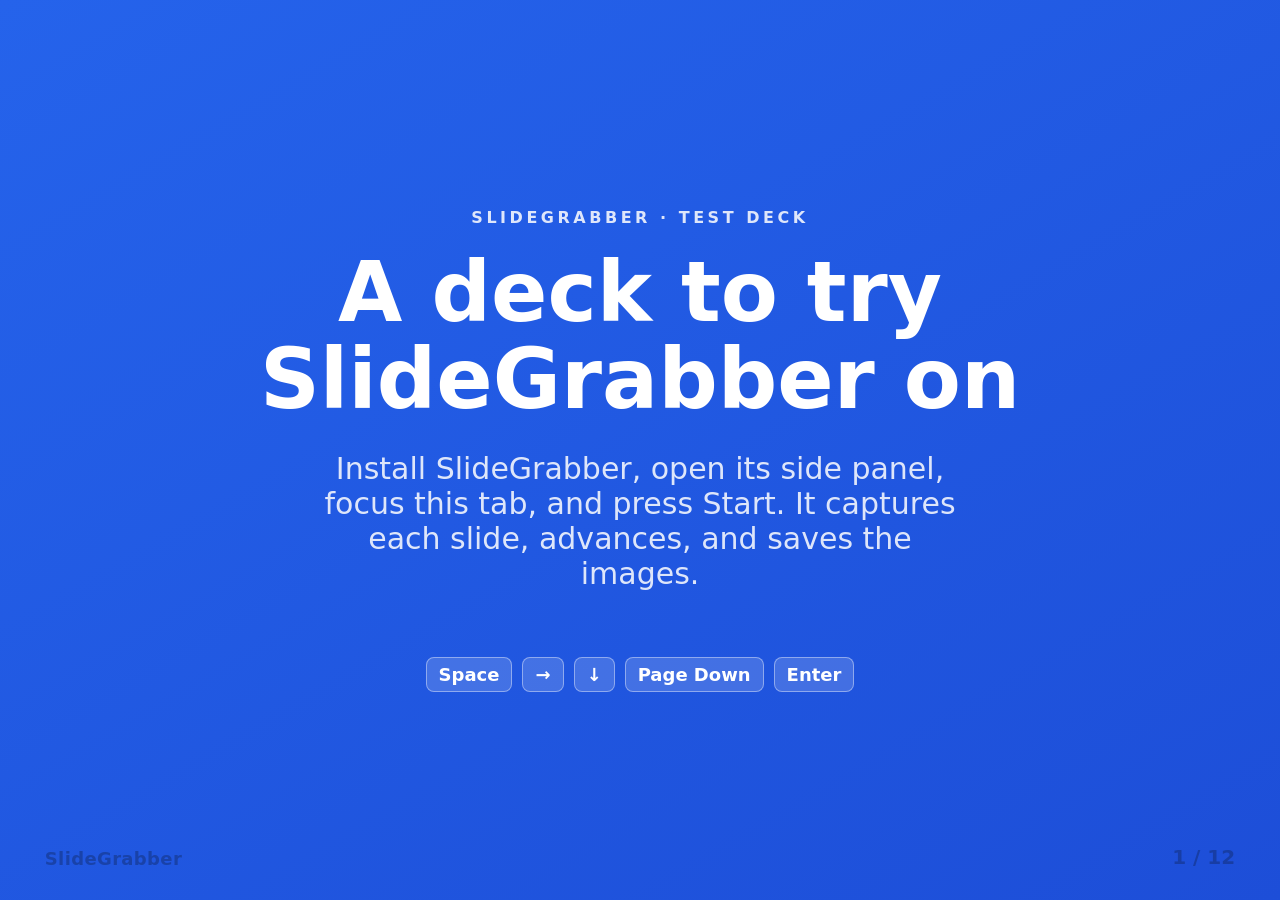
<file: demo/index.html>
<!DOCTYPE html>
<html lang="en">
  <head>
    <meta charset="UTF-8" />
    <meta name="viewport" content="width=device-width, initial-scale=1.0" />
    <title>SlideGrabber — Demo Deck</title>
    <style>
      :root {
        --ink: #0f2557;
        --blue: #2563eb;
        --blue-dark: #1d4ed8;
      }
      * {
        box-sizing: border-box;
      }
      html,
      body {
        margin: 0;
        height: 100%;
      }
      body {
        font-family: "Segoe UI", system-ui, -apple-system, Helvetica, Arial,
          sans-serif;
        color: var(--ink);
        background: #eef3fc;
        overflow: hidden;
      }

      /* One slide fills the viewport. Only the active slide is shown. */
      .slide {
        position: fixed;
        inset: 0;
        display: none;
        flex-direction: column;
        justify-content: center;
        align-items: center;
        text-align: center;
        padding: 8vh 8vw;
      }
      .slide.active {
        display: flex;
      }

      .kicker {
        text-transform: uppercase;
        letter-spacing: 0.22em;
        font-size: clamp(11px, 1.6vw, 16px);
        font-weight: 700;
        opacity: 0.55;
        margin-bottom: 2.4vh;
      }
      .headline {
        font-size: clamp(30px, 6.5vw, 84px);
        font-weight: 800;
        line-height: 1.05;
        margin: 0;
        max-width: 18ch;
      }
      .sub {
        font-size: clamp(16px, 2.6vw, 30px);
        font-weight: 400;
        opacity: 0.75;
        margin-top: 3vh;
        max-width: 34ch;
      }

      /* Slide number, bottom-right on every slide. */
      .pageno {
        position: fixed;
        right: 3.5vw;
        bottom: 3.5vh;
        font-size: clamp(12px, 1.8vw, 20px);
        font-weight: 700;
        opacity: 0.4;
      }
      .brandmark {
        position: fixed;
        left: 3.5vw;
        bottom: 3.5vh;
        font-size: clamp(12px, 1.8vw, 18px);
        font-weight: 700;
        letter-spacing: 0.02em;
        opacity: 0.4;
      }

      /* Title slide gets the blue background + white text. */
      #s0 {
        background: linear-gradient(150deg, var(--blue) 0%, var(--blue-dark) 100%);
        color: #fff;
      }
      #s0 .kicker,
      #s0 .sub {
        opacity: 0.85;
      }
      #s0 .keys {
        margin-top: 4vh;
        display: flex;
        flex-wrap: wrap;
        gap: 10px;
        justify-content: center;
      }
      kbd {
        font-family: inherit;
        font-size: clamp(13px, 1.8vw, 18px);
        font-weight: 600;
        padding: 6px 12px;
        border-radius: 8px;
        background: rgba(255, 255, 255, 0.16);
        border: 1px solid rgba(255, 255, 255, 0.4);
        color: #fff;
      }

      /* Give content slides a little visual variety so captures differ. */
      #s2 {
        background: #ffffff;
      }
      #s4 {
        background: #f4f7ff;
      }
      #s6 {
        background: #eaf1ff;
      }
      #s8 {
        background: #ffffff;
      }
      #s10 .headline {
        color: var(--blue-dark);
      }

      .dot {
        width: clamp(56px, 9vw, 120px);
        height: clamp(56px, 9vw, 120px);
        border-radius: 50%;
        background: var(--blue);
        color: #fff;
        display: grid;
        place-items: center;
        font-size: clamp(26px, 5vw, 56px);
        font-weight: 800;
        margin-bottom: 3vh;
      }

      /* End slide. */
      #end {
        background: linear-gradient(150deg, #0f2557 0%, #1d4ed8 100%);
        color: #fff;
      }
      #end .sub {
        opacity: 0.85;
      }
    </style>
  </head>
  <body>
    <!-- Title / instructions -->
    <section class="slide active" id="s0">
      <div class="kicker">SlideGrabber · Test Deck</div>
      <h1 class="headline">A deck to try SlideGrabber on</h1>
      <p class="sub">
        Install SlideGrabber, open its side panel, focus this tab, and press
        Start. It captures each slide, advances, and saves the images.
      </p>
      <div class="keys">
        <kbd>Space</kbd>
        <kbd>→</kbd>
        <kbd>↓</kbd>
        <kbd>Page Down</kbd>
        <kbd>Enter</kbd>
      </div>
    </section>

    <section class="slide" id="s1">
      <div class="kicker">Slide 01</div>
      <h2 class="headline">Every slide is one full screen</h2>
      <p class="sub">
        SlideGrabber grabs the visible tab area — exactly what you see here.
      </p>
    </section>

    <section class="slide" id="s2">
      <div class="dot">2</div>
      <h2 class="headline">Different layouts, different pixels</h2>
      <p class="sub">
        Varied slides make the auto-stop comparison meaningful.
      </p>
    </section>

    <section class="slide" id="s3">
      <div class="kicker">Slide 03</div>
      <h2 class="headline">Advance with the key you chose</h2>
      <p class="sub">
        Space, arrow keys, Page&nbsp;Down or Enter — pick it in the side panel.
      </p>
    </section>

    <section class="slide" id="s4">
      <div class="dot">4</div>
      <h2 class="headline">Crop the edges if you like</h2>
      <p class="sub">
        Use Capture preview to drag crop lines and trim browser chrome.
      </p>
    </section>

    <section class="slide" id="s5">
      <div class="kicker">Slide 05</div>
      <h2 class="headline">PNG for crisp text</h2>
      <p class="sub">JPG is smaller; the text mode keeps edges sharp.</p>
    </section>

    <section class="slide" id="s6">
      <div class="dot">6</div>
      <h2 class="headline">Files land in your Downloads</h2>
      <p class="sub">Numbered in order: slide_001, slide_002, slide_003 …</p>
    </section>

    <section class="slide" id="s7">
      <div class="kicker">Slide 07</div>
      <h2 class="headline">Set a max, or let it auto-stop</h2>
      <p class="sub">
        The run ends by itself when the deck stops changing.
      </p>
    </section>

    <section class="slide" id="s8">
      <div class="dot">8</div>
      <h2 class="headline">Halfway is a good place to be</h2>
      <p class="sub">A few more slides, then the end.</p>
    </section>

    <section class="slide" id="s9">
      <div class="kicker">Slide 09</div>
      <h2 class="headline">Almost there</h2>
      <p class="sub">One content slide left before the finale.</p>
    </section>

    <section class="slide" id="s10">
      <div class="kicker">Slide 10</div>
      <h2 class="headline">Last content slide</h2>
      <p class="sub">Next stop: the end — where auto-stop kicks in.</p>
    </section>

    <!-- End slide: advancing further stays identical -> demonstrates auto-stop -->
    <section class="slide" id="end">
      <h2 class="headline">The End</h2>
      <p class="sub">
        Keep pressing the advance key — nothing changes now, so SlideGrabber’s
        auto-stop ends the run on its own.
      </p>
    </section>

    <div class="brandmark">SlideGrabber</div>
    <div class="pageno" id="pageno"></div>

    <script>
      "use strict";
      const slides = Array.from(document.querySelectorAll(".slide"));
      const pageno = document.getElementById("pageno");
      let i = 0;

      // Keys that move forward / backward. Forward set mirrors the advance keys
      // SlideGrabber can send; backward keys are the usual presentation ones.
      const NEXT = new Set([
        "Space",
        "Enter",
        "ArrowRight",
        "ArrowDown",
        "PageDown",
      ]);
      const PREV = new Set(["ArrowLeft", "ArrowUp", "PageUp"]);

      function show(n) {
        i = Math.max(0, Math.min(slides.length - 1, n));
        slides.forEach((s, idx) => s.classList.toggle("active", idx === i));
        pageno.textContent = i + 1 + " / " + slides.length;
      }

      window.addEventListener("keydown", (e) => {
        if (NEXT.has(e.code)) {
          e.preventDefault();
          show(i + 1);
        } else if (PREV.has(e.code)) {
          e.preventDefault();
          show(i - 1);
        } else if (e.code === "Home") {
          show(0);
        } else if (e.code === "End") {
          show(slides.length - 1);
        }
      });

      // Click / tap also advances, for manual browsing without the extension.
      window.addEventListener("click", () => show(i + 1));

      show(0);
    </script>
  </body>
</html>
</file>
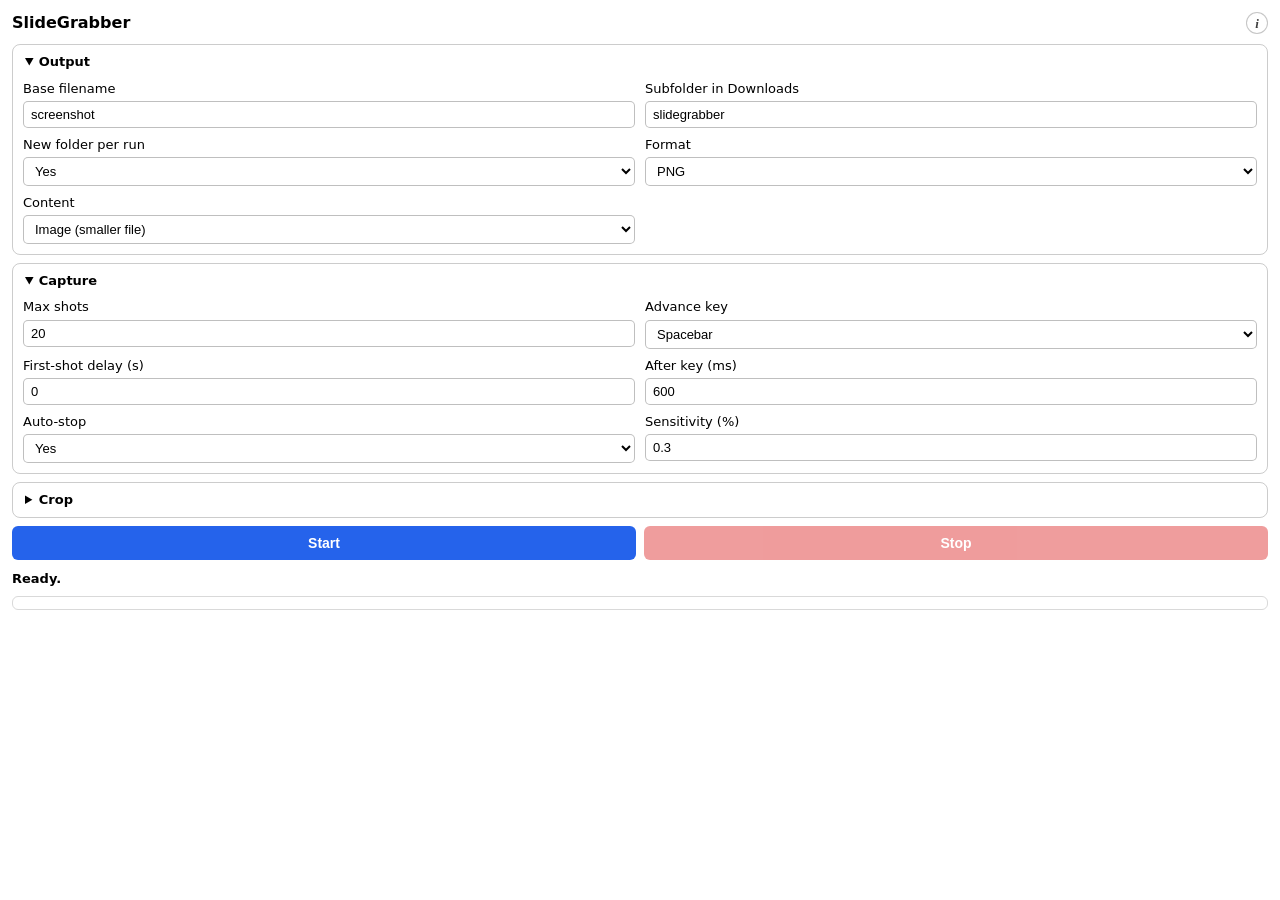
<file: sidepanel.html>
<!DOCTYPE html>
<html lang="en">
  <head>
    <meta charset="UTF-8" />
    <meta name="viewport" content="width=device-width, initial-scale=1.0" />
    <title>SlideGrabber</title>
    <link rel="stylesheet" href="sidepanel.css" />
  </head>
  <body>
    <header class="app-header">
      <h1>SlideGrabber</h1>
      <button
        type="button"
        id="infoBtn"
        class="info-btn"
        title="About SlideGrabber"
        aria-label="About SlideGrabber"
      >
        i
      </button>
    </header>

    <dialog id="infoDialog" class="info-dialog">
      <div class="info-bar">
        <strong>About SlideGrabber</strong>
        <button type="button" id="infoClose" class="info-bar-close">Close</button>
      </div>

      <div class="info-body">
        <img src="icon-128.png" alt="" class="info-logo" width="72" height="72" />
        <div class="info-name">SlideGrabber</div>
        <div class="info-tagline">Capture any tab, slide by slide</div>
        <div class="info-subtagline">CAPTURE. ADVANCE. DONE.</div>

        <div class="info-group">
          <div class="info-row">
            <span class="info-row-label">Version</span>
            <span class="info-row-value" id="infoVersion">—</span>
          </div>
        </div>

        <div class="info-group">
          <div class="info-row">
            <span class="info-row-label">Author</span>
            <span class="info-row-value">Stefan Schmidbauer</span>
          </div>
          <div class="info-row">
            <span class="info-row-label">License</span>
            <span class="info-row-value">MIT</span>
          </div>
          <a
            class="info-row"
            href="https://github.com/Stefan-Schmidbauer/slide-grabber"
            target="_blank"
            rel="noopener"
          >
            <span class="info-row-label">Source</span>
            <span class="info-row-value link">GitHub</span>
          </a>
          <a
            class="info-row"
            href="https://stefan-schmidbauer.github.io/slide-grabber/demo/"
            target="_blank"
            rel="noopener"
          >
            <span class="info-row-label">Demo</span>
            <span class="info-row-value link">Try it out</span>
          </a>
          <a
            class="info-row"
            href="https://github.com/Stefan-Schmidbauer/slide-grabber/blob/main/PRIVACY.md"
            target="_blank"
            rel="noopener"
          >
            <span class="info-row-label">Privacy</span>
            <span class="info-row-value link">Policy</span>
          </a>
        </div>

        <div class="info-group">
          <a
            class="info-row"
            href="https://chromewebstore.google.com/detail/slidegrabber/mhppbdinngcdcbgafcppmcchpfjgmlnk/reviews"
            target="_blank"
            rel="noopener"
          >
            <span class="info-row-label">Rate on Chrome Web Store</span>
            <span class="info-row-value star">★</span>
          </a>
          <a
            class="info-row"
            href="mailto:support@ancroo.com?subject=SlideGrabber%20Feedback"
          >
            <span class="info-row-label">Send Feedback</span>
            <span class="info-row-value mail">✉</span>
          </a>
        </div>

        <div class="info-footer">Built with the help of AI (Claude by Anthropic)</div>
      </div>
    </dialog>

    <details class="section" open>
      <summary>Output</summary>
      <div class="grid2">
        <label>
          Base filename
          <input type="text" id="filename" value="screenshot" />
        </label>
        <label>
          Subfolder in Downloads
          <input
            type="text"
            id="directory"
            placeholder="e.g. slides"
            value="slidegrabber"
            title="Subfolder inside the Downloads folder"
          />
        </label>
        <label>
          New folder per run
          <select
            id="folderPerRun"
            title="Yes: each run saves into its own folder named after the start time and the tab title"
          >
            <option value="1">Yes</option>
            <option value="0">No</option>
          </select>
        </label>
        <label>
          Format
          <select id="format">
            <option value="png">PNG</option>
            <option value="jpeg">JPG</option>
          </select>
        </label>
        <label id="contentLabel">
          Content
          <select id="content" title="Only used for JPG">
            <option value="image">Image (smaller file)</option>
            <option value="text">Text (sharper edges)</option>
          </select>
        </label>
      </div>
    </details>

    <details class="section" open>
      <summary>Capture</summary>
      <div class="grid2">
        <label>
          Max shots
          <input type="number" id="maxCount" min="1" value="20" />
        </label>
        <label>
          Advance key
          <select id="advanceKey">
            <option value="Space">Spacebar</option>
            <option value="PageDown">Page Down</option>
            <option value="PageUp">Page Up</option>
            <option value="ArrowRight">Arrow Right</option>
            <option value="ArrowDown">Arrow Down</option>
            <option value="ArrowUp">Arrow Up</option>
            <option value="Enter">Enter</option>
          </select>
        </label>
        <label>
          First-shot delay (s)
          <input type="number" id="startDelaySec" min="0" step="1" value="0" />
        </label>
        <label>
          After key (ms)
          <input type="number" id="delayMs" min="0" step="50" value="600" />
        </label>
        <label>
          Auto-stop
          <select
            id="autoStopIdentical"
            title="Yes: stop when the page no longer changes (3 identical pages in a row)"
          >
            <option value="2">Yes</option>
            <option value="0">No</option>
          </select>
        </label>
        <label>
          Sensitivity (%)
          <input
            type="number"
            id="changeThreshold"
            min="0"
            step="0.1"
            value="0.3"
            title="How much of the page must change to count as a new page (lower = more sensitive)"
          />
        </label>
      </div>
    </details>

    <details class="section" id="cropSection">
      <summary>Crop</summary>
      <div class="crop-grid">
        <label>Top (px)<input type="number" id="cropTop" min="0" value="0" /></label>
        <label>Bottom (px)<input type="number" id="cropBottom" min="0" value="0" /></label>
        <label>Left (px)<input type="number" id="cropLeft" min="0" value="0" /></label>
        <label>Right (px)<input type="number" id="cropRight" min="0" value="0" /></label>
      </div>

      <button type="button" id="previewBtn" class="preview-btn">Capture preview</button>
      <p id="previewHint" class="preview-hint" hidden>
        Drag the lines with the mouse to set the crop edges.
      </p>
      <div id="previewWrap" class="preview-wrap" hidden>
        <img id="previewImg" alt="Preview of the active tab" />
        <div id="cropOverlay" class="crop-overlay">
          <div class="shade shade-top"></div>
          <div class="shade shade-bottom"></div>
          <div class="shade shade-left"></div>
          <div class="shade shade-right"></div>
          <div class="keep-box"></div>
          <div class="handle handle-top" data-edge="top" title="Drag the top edge"></div>
          <div class="handle handle-bottom" data-edge="bottom" title="Drag the bottom edge"></div>
          <div class="handle handle-left" data-edge="left" title="Drag the left edge"></div>
          <div class="handle handle-right" data-edge="right" title="Drag the right edge"></div>
        </div>
      </div>
    </details>

    <div class="buttons">
      <button id="startBtn" type="button">Start</button>
      <button id="stopBtn" type="button" disabled>Stop</button>
    </div>

    <p id="status" class="status">Ready.</p>
    <div id="log" class="log" aria-live="polite"></div>

    <script src="sidepanel.js"></script>
  </body>
</html>
</file>
<file: sidepanel.css>
:root {
  color-scheme: light dark;
  font-family: system-ui, -apple-system, "Segoe UI", sans-serif;
}

body {
  margin: 0;
  padding: 12px;
  font-size: 13px;
  line-height: 1.4;
}

.app-header {
  display: flex;
  align-items: center;
  justify-content: space-between;
  gap: 8px;
  margin: 0 0 10px;
}

h1 {
  font-size: 16px;
  margin: 0;
}

/* Round "i" button that opens the About dialog. */
.info-btn {
  flex: 0 0 auto;
  width: 22px;
  height: 22px;
  padding: 0;
  border: 1px solid rgba(128, 128, 128, 0.6);
  border-radius: 50%;
  background: canvas;
  color: canvastext;
  font-size: 13px;
  font-weight: 700;
  font-style: italic;
  font-family: Georgia, "Times New Roman", serif;
  line-height: 1;
  cursor: pointer;
  opacity: 0.75;
}

.info-btn:hover {
  opacity: 1;
  border-color: #2563eb;
  color: #2563eb;
}

.info-dialog {
  width: min(340px, calc(100vw - 24px));
  padding: 0;
  border: 1px solid rgba(128, 128, 128, 0.5);
  border-radius: 12px;
  overflow: hidden;
  background: canvas;
  color: canvastext;
  font-size: 13px;
  line-height: 1.45;
}

.info-dialog::backdrop {
  background: rgba(0, 0, 0, 0.45);
}

/* Title bar: "About …" left, "Close" right. */
.info-bar {
  display: flex;
  align-items: center;
  justify-content: space-between;
  padding: 10px 14px;
  border-bottom: 1px solid rgba(128, 128, 128, 0.3);
}

.info-bar strong {
  font-size: 14px;
}

.info-bar-close {
  flex: 0 0 auto;
  padding: 2px 6px;
  border: none;
  background: none;
  color: #2563eb;
  font-size: 13px;
  font-weight: 500;
  cursor: pointer;
}

.info-bar-close:hover {
  text-decoration: underline;
}

.info-body {
  padding: 18px 14px 14px;
}

/* Centered identity block. */
.info-logo {
  display: block;
  margin: 0 auto 12px;
  border-radius: 14px;
}

.info-name {
  text-align: center;
  font-size: 18px;
  font-weight: 700;
}

.info-tagline {
  text-align: center;
  margin-top: 4px;
  opacity: 0.75;
}

.info-subtagline {
  text-align: center;
  margin-top: 6px;
  font-size: 11px;
  font-weight: 700;
  letter-spacing: 0.12em;
  opacity: 0.5;
}

/* Grouped, rounded card lists (iOS-style). */
.info-group {
  margin-top: 16px;
  border: 1px solid rgba(128, 128, 128, 0.35);
  border-radius: 10px;
  overflow: hidden;
}

.info-row {
  display: flex;
  align-items: center;
  justify-content: space-between;
  gap: 10px;
  padding: 10px 12px;
}

.info-row + .info-row {
  border-top: 1px solid rgba(128, 128, 128, 0.25);
}

.info-row-label {
  opacity: 0.75;
}

.info-row-value {
  font-weight: 500;
  text-align: right;
}

/* Rows that are links get a pointer + hover highlight. */
a.info-row {
  text-decoration: none;
  color: inherit;
  cursor: pointer;
}

a.info-row:hover {
  background: rgba(128, 128, 128, 0.1);
}

.info-row-value.link {
  color: #2563eb;
}

.info-row-value.star {
  color: #f5a623;
}

.info-row-value.mail {
  color: #2563eb;
}

.info-footer {
  text-align: center;
  margin-top: 16px;
  font-size: 11px;
  opacity: 0.5;
}

.section {
  border: 1px solid rgba(128, 128, 128, 0.4);
  border-radius: 8px;
  margin: 0 0 8px;
  padding: 0 10px 10px;
}

.section > summary {
  font-weight: 600;
  cursor: pointer;
  padding: 8px 2px;
  list-style-position: inside;
}

/* Collapsed sections keep no bottom padding. */
.section:not([open]) {
  padding-bottom: 0;
}

label {
  display: block;
  margin-bottom: 8px;
  font-weight: 500;
}

/* Two columns for short, related fields. */
.grid2 {
  display: grid;
  grid-template-columns: 1fr 1fr;
  gap: 8px 10px;
}

.grid2 label {
  margin: 0;
}

/* Content is only meaningful for JPG – dim it for PNG. */
#contentLabel.disabled {
  opacity: 0.45;
}

input[type="text"],
input[type="number"],
select {
  display: block;
  width: 100%;
  box-sizing: border-box;
  margin-top: 3px;
  padding: 5px 7px;
  border: 1px solid rgba(128, 128, 128, 0.5);
  border-radius: 5px;
  background: canvas;
  color: canvastext;
  font-size: 13px;
}

.crop-grid {
  display: grid;
  grid-template-columns: 1fr 1fr;
  gap: 8px;
}

.crop-grid label {
  margin: 0;
  font-weight: 400;
}

.preview-btn {
  width: 100%;
  margin-top: 10px;
  padding: 7px;
  border: 1px solid rgba(128, 128, 128, 0.5);
  border-radius: 6px;
  background: canvas;
  color: canvastext;
  font-size: 13px;
  font-weight: 500;
  cursor: pointer;
}

.preview-btn:disabled {
  opacity: 0.45;
  cursor: not-allowed;
}

.preview-hint {
  margin: 8px 0 4px;
  font-size: 11px;
  opacity: 0.75;
}

/* Preview image with draggable crop lines.
   All positions come from the CSS variables --t/--b/--l/--r,
   which renderCropOverlay() sets in display pixels. */
.preview-wrap {
  position: relative;
  margin-top: 6px;
  line-height: 0;
  touch-action: none;
}

.preview-wrap img {
  display: block;
  width: 100%;
  height: auto;
  border-radius: 4px;
}

.crop-overlay {
  position: absolute;
  inset: 0;
  --t: 0px;
  --b: 0px;
  --l: 0px;
  --r: 0px;
}

.shade {
  position: absolute;
  background: rgba(0, 0, 0, 0.5);
}

.shade-top {
  top: 0;
  left: 0;
  right: 0;
  height: var(--t);
}

.shade-bottom {
  bottom: 0;
  left: 0;
  right: 0;
  height: var(--b);
}

.shade-left {
  top: var(--t);
  bottom: var(--b);
  left: 0;
  width: var(--l);
}

.shade-right {
  top: var(--t);
  bottom: var(--b);
  right: 0;
  width: var(--r);
}

.keep-box {
  position: absolute;
  top: var(--t);
  right: var(--r);
  bottom: var(--b);
  left: var(--l);
  border: 1px solid rgba(255, 255, 255, 0.9);
  box-shadow: 0 0 0 1px rgba(0, 0, 0, 0.5);
  pointer-events: none;
}

/* Drag areas: a larger hit target than the visible line (::before). */
.handle {
  position: absolute;
  z-index: 2;
}

.handle::before {
  content: "";
  position: absolute;
  background: #2563eb;
}

.handle-top,
.handle-bottom {
  left: 0;
  right: 0;
  height: 12px;
  cursor: ns-resize;
}

.handle-top::before,
.handle-bottom::before {
  left: 0;
  right: 0;
  top: 50%;
  height: 2px;
  transform: translateY(-50%);
}

.handle-left,
.handle-right {
  top: 0;
  bottom: 0;
  width: 12px;
  cursor: ew-resize;
}

.handle-left::before,
.handle-right::before {
  top: 0;
  bottom: 0;
  left: 50%;
  width: 2px;
  transform: translateX(-50%);
}

.handle-top {
  top: var(--t);
  transform: translateY(-50%);
}

.handle-bottom {
  bottom: var(--b);
  transform: translateY(50%);
}

.handle-left {
  left: var(--l);
  transform: translateX(-50%);
}

.handle-right {
  right: var(--r);
  transform: translateX(50%);
}

.buttons {
  display: flex;
  gap: 8px;
  margin-bottom: 10px;
}

button {
  flex: 1;
  padding: 9px;
  border: none;
  border-radius: 6px;
  font-size: 14px;
  font-weight: 600;
  cursor: pointer;
}

#startBtn {
  background: #2563eb;
  color: #fff;
}

#stopBtn {
  background: #dc2626;
  color: #fff;
}

button:disabled {
  opacity: 0.45;
  cursor: not-allowed;
}

.status {
  font-weight: 600;
  margin: 4px 0 8px;
}

.log {
  max-height: 120px;
  overflow-y: auto;
  font-family: ui-monospace, "SF Mono", Menlo, monospace;
  font-size: 11px;
  border: 1px solid rgba(128, 128, 128, 0.3);
  border-radius: 6px;
  padding: 6px 8px;
  white-space: pre-wrap;
}

.log .err {
  color: #dc2626;
}
</file>
